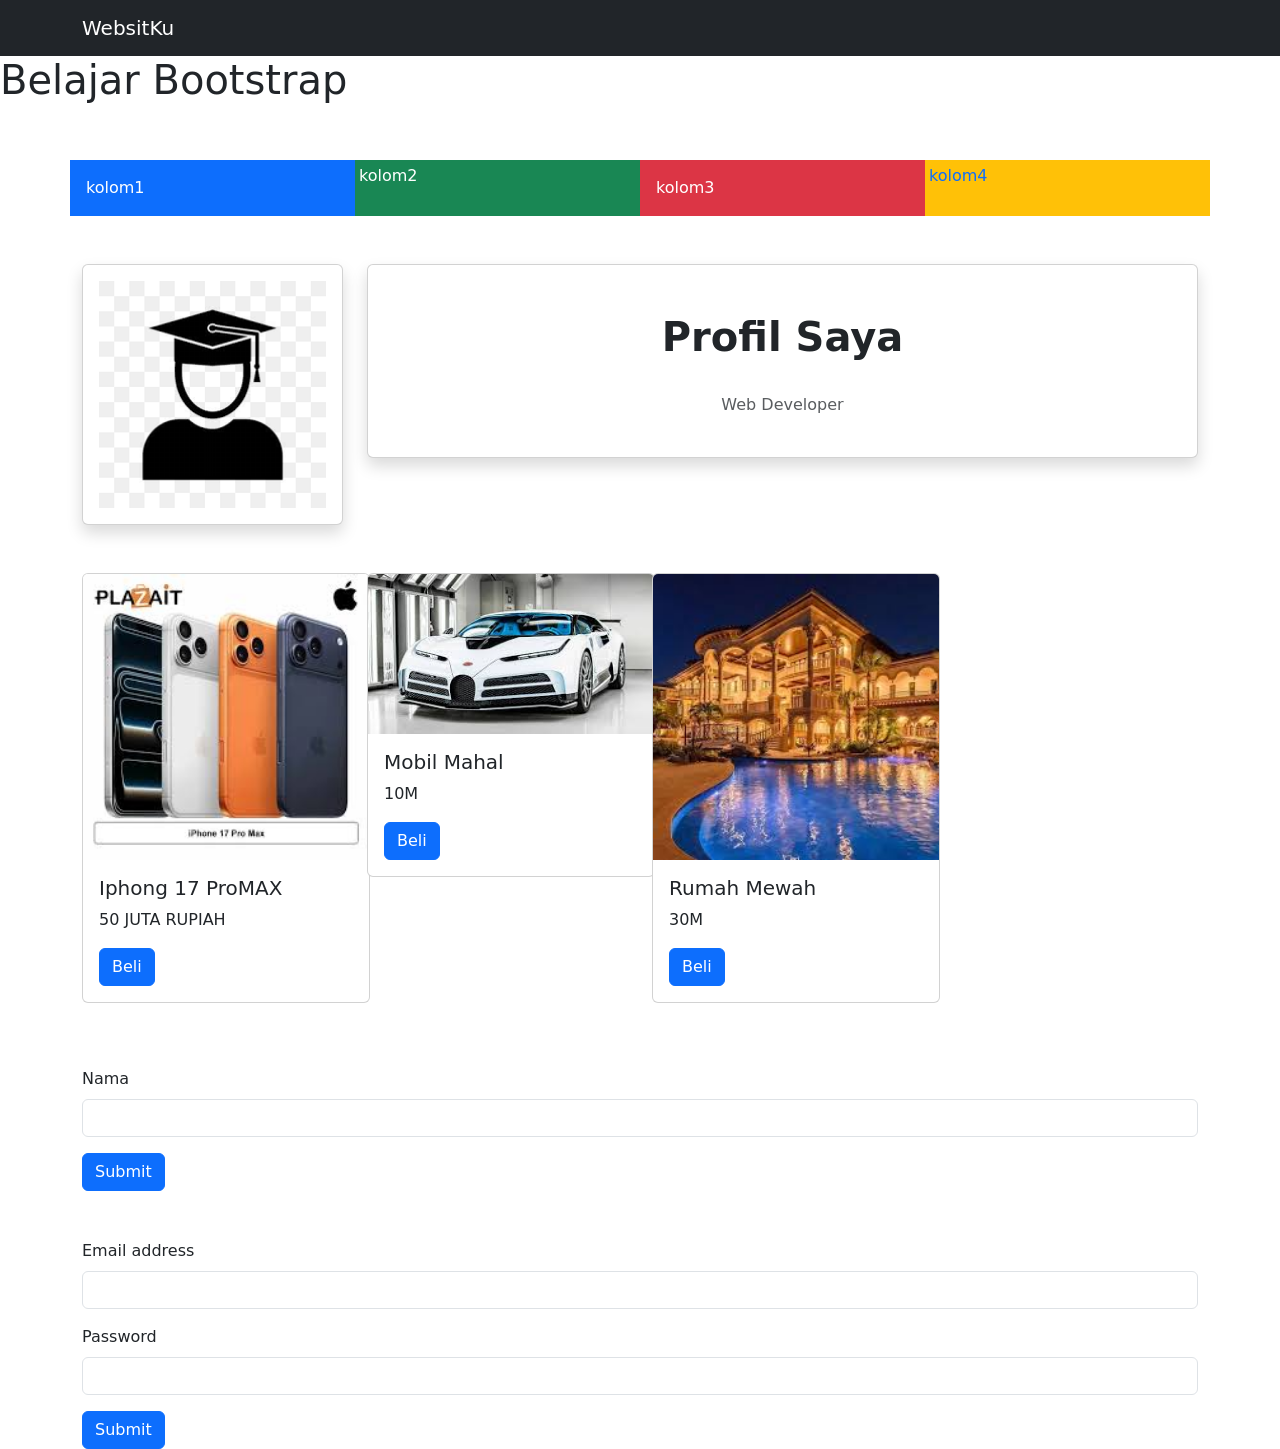
<file: index.html>
<!DOCTYPE html>
<html lang="en">

<head>
    <meta charset="UTF-8">
    <meta name="viewport" content="width=device-width, initial-scale=1.0">
    <title>Belajar Bootstrap</title>
    <link rel="stylesheet" href="css/bootstrap.min.css">
</head>

<body>
    <nav class="navbar navbar-expand-lg navbar-dark bg-dark">
        <div class="container">
            <a class="navbar-brand" href="#">WebsitKu</a>
        </div>
    </nav>

    <h1>Belajar Bootstrap</h1>
    <div class="container mt-5">
        <div class="row">
            <div class="col-md-3 col-6 bg-primary text-white p-3 mt-2">kolom1</div>
            <div class="col-md-3 col-6 bg-success text-white p-1 mt-2">kolom2</div>
            <div class="col-md-3 col-6 bg-danger text-white p-3 mt-2">kolom3</div>
            <div class="col-md-3 col-6 bg-warning text-primary p-1 mt-2">kolom4</div>

        </div>
    </div>

    <div class="container mt-5">
        <div class="row">
            <div class="col col-md-3">
                <div class="card shadow p-3">
                    <img src="profil.png" class="img-fluid" alt="">
                </div>
            </div>
            <div class="col col-md-9">
                <div class="card shadow p-4">
                    <h1 class="text-center fw-bold p-4">Profil Saya</h1>
                    <p class="text-muted text-center">Web Developer</p>
                </div>
            </div>
        </div>
    </div>

    <div class="container mt-5">
        <div class="row">

            <div class="col-md-3 mb-3">
                <div class="card" style="width: 18rem;">
                    <img src="iphone17pm.jpg" class="card-img-top">
                    <div class="card-body">
                        <h5 class="card-title">Iphong 17 ProMAX</h5>
                        <p class="card-text">50 JUTA RUPIAH</p>
                        <a href="#" class="btn btn-primary" data-bs-toggle="modal"
                            data-bs-target="#exampleModal">Beli</a>
                    </div>
                </div>
            </div>

            <div class="col-md-3 mb-3">
                <div class="card" style="width: 18rem;">
                    <img src="mobil mahal.jpg" class="card-img-top">
                    <div class="card-body">
                        <h5 class="card-title">Mobil Mahal</h5>
                        <p class="card-text">10M</p>
                        <a href="#" class="btn btn-primary" data-bs-toggle="modal"
                            data-bs-target="#exampleModal">Beli</a>
                    </div>
                </div>
            </div>

            <div class="col-md-3 mb-3">
                <div class="card" style="width: 18rem;">
                    <img src="rumah gede.jpg" class="card-img-top">
                    <div class="card-body">
                        <h5 class="card-title">Rumah Mewah</h5>
                        <p class="card-text">30M</p>
                        <a href="#" class="btn btn-primary" data-bs-toggle="modal"
                            data-bs-target="#exampleModal">Beli</a>
                    </div>
                </div>
            </div>
        </div>
    </div>
    <div class="modal fade" id="exampleModal" tabindex="-1" aria-labelledby="exampleModalLabel" aria-hidden="true">
        <div class="modal-dialog">
            <div class="modal-content">
                <div class="modal-header">
                    <h1 class="modal-title fs-5" id="exampleModalLabel">Produk Ini</h1>
                    <button type="button" class="btn-close" data-bs-dismiss="modal" aria-label="Close"></button>
                </div>
                <div class="modal-body">
                    <b> EMANG KAMU MAMPU BELI INI?</b>
                </div>
                <div class="modal-footer">
                    <button type="button" class="btn btn-secondary" data-bs-dismiss="modal">Close</button>
                    <button type="button" class="btn btn-primary">Save changes</button>
                </div>
            </div>
        </div>
    </div>

    <div class="container mt-5">
        <form class="needs-validation" novalidate>
            <div class="mb-3">
                <label class="form-label">Nama</label>
                <input type="text" class="form-control" required>
                <div class="invalid-feedback">
                    Nama tidak boleh kosong
                </div>
            </div>
            <button class="btn btn-primary">Submit</button>
        </form>
    </div>
    <div class="container mt-5">
        <form class="needs-validation" novalidate>
            <div class="mb-3">
                <label class="form-label">Email address</label>
                <input type="email" class="form-control" required>
                <div class="invalid-feedback">
                    Email wajib diisi dengan format yang benar.
                </div>
            </div>

            <div class="mb-3">
                <label class="form-label">Password</label>
                <input type="password" class="form-control" required>
                <div class="invalid-feedback">
                    Password tidak boleh kosong.
                </div>
            </div>

            <button class="btn btn-primary" type="submit">Submit</button>
        </form>
    </div>
    <script src="js/bootstrap.bundle.min.js"></script>
    <script>
        (() => {
            'use strict'

            // Ambil semua form yang ingin kita beri validasi Bootstrap
            const forms = document.querySelectorAll('.needs-validation')

            // Loop form tersebut dan cegah pengiriman jika tidak valid
            Array.from(forms).forEach(form => {
                form.addEventListener('submit', event => {
                    if (!form.checkValidity()) {
                        event.preventDefault()
                        event.stopPropagation()
                    }

                    form.classList.add('was-validated')
                }, false)
            })
        })()
    </script>
</body>

</html>
</file>
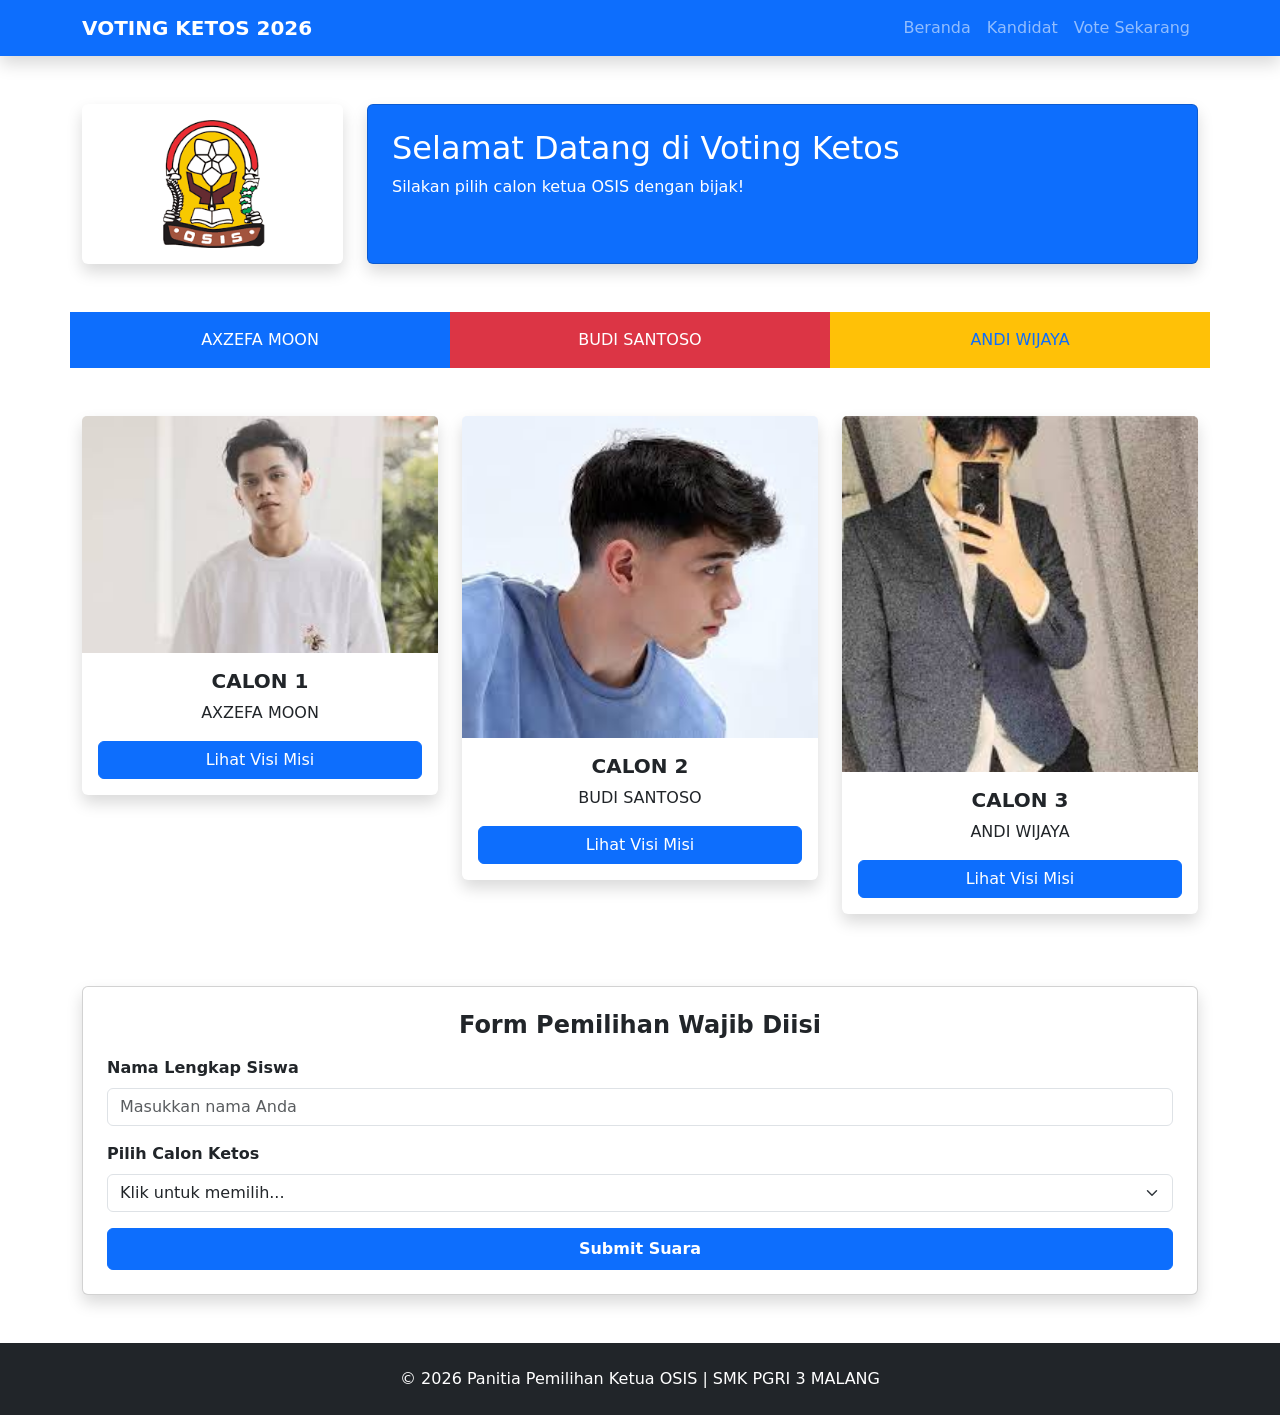
<file: miniProject.html>
<!DOCTYPE html>
<html lang="en">
<head>
    <meta charset="UTF-8">
    <meta name="viewport" content="width=device-width, initial-scale=1.0">
    <title>Voting OSIS 2026</title>
    <link rel="stylesheet" href="css/bootstrap.min.css">
    <style>
        /* agar scroll halus saat klik menu navigasi */
        html {
            scroll-behavior: smooth;
        }
        /* Memberi jarak agar judul tidak tertutup navbar saat di-scroll */
        #kandidat, #voting {
            scroll-margin-top: 80px;
        }
    </style>
</head>
<body>

    <nav class="navbar navbar-expand-lg navbar-dark bg-primary shadow sticky-top">
        <div class="container">
            <a class="navbar-brand fw-bold" href="#">VOTING KETOS 2026</a>
            <button class="navbar-toggler" type="button" data-bs-toggle="collapse" data-bs-target="#navbarNav">
                <span class="navbar-toggler-icon"></span>
            </button>
            <div class="collapse navbar-collapse" id="navbarNav">
                <ul class="navbar-nav ms-auto">
                    <li class="nav-item">
                        <a class="nav-link" href="#">Beranda</a>
                    </li>
                    <li class="nav-item">
                        <a class="nav-link" href="#kandidat">Kandidat</a>
                    </li>
                    <li class="nav-item">
                        <a class="nav-link" href="#voting">Vote Sekarang</a>
                    </li>
                </ul>
            </div>
        </div>
    </nav>

    <div class="container mt-5">
        <div class="row">
            <div class="col-md-3 mb-3">
                <div class="card shadow p-3 border-0">
                    <img src="logo osis.png" class="img-fluid" alt="Logo OSIS">
                </div>
            </div>
            <div class="col-md-9 mb-3">
                <div class="card shadow p-4 bg-primary text-white h-100">
                    <h2>Selamat Datang di Voting Ketos</h2>
                    <p>Silakan pilih calon ketua OSIS dengan bijak!</p>
                </div>
            </div>
        </div>
    </div>

    <div class="container mt-4">
        <div class="row text-center">
            <div class="col-md-4 col-6 bg-primary text-white p-3 mt-2">AXZEFA MOON</div>
            <div class="col-md-4 col-6 bg-danger text-white p-3 mt-2">BUDI SANTOSO</div>
            <div class="col-md-4 col-12 bg-warning text-primary p-3 mt-2">ANDI WIJAYA</div>
        </div>
    </div>

    <div class="container mt-5" id="kandidat">
        <div class="row">
            <div class="col-md-4 mb-4">
                <div class="card shadow border-0 text-center">
                    <img src="skelar2.jpg" class="card-img-top" alt="Kandidat 1">
                    <div class="card-body">
                        <h5 class="card-title fw-bold">CALON 1</h5>
                        <p>AXZEFA MOON</p>
                        <button class="btn btn-primary w-100" data-bs-toggle="modal" data-bs-target="#modalVisi">Lihat Visi Misi</button>
                    </div>
                </div>
            </div>
            <div class="col-md-4 mb-4">
                <div class="card shadow border-0 text-center">
                    <img src="cwok.jpg" class="card-img-top" alt="Kandidat 2">
                    <div class="card-body">
                        <h5 class="card-title fw-bold">CALON 2</h5>
                        <p>BUDI SANTOSO</p>
                        <button class="btn btn-primary w-100" data-bs-toggle="modal" data-bs-target="#modalVisi">Lihat Visi Misi</button>
                    </div>
                </div>
            </div>
            <div class="col-md-4 mb-4">
                <div class="card shadow border-0 text-center">
                    <img src="andi.jpg" class="card-img-top" alt="Kandidat 3">
                    <div class="card-body">
                        <h5 class="card-title fw-bold">CALON 3</h5>
                        <p>ANDI WIJAYA</p>
                        <button class="btn btn-primary w-100" data-bs-toggle="modal" data-bs-target="#modalVisi">Lihat Visi Misi</button>
                    </div>
                </div>
            </div>
        </div>
    </div>

    <div class="container mt-5 mb-5" id="voting">
        <div class="card shadow p-4">
            <h4 class="mb-3 text-center fw-bold">Form Pemilihan Wajib Diisi</h4>
            <form class="needs-validation" novalidate>
                <div class="mb-3">
                    <label class="form-label fw-bold">Nama Lengkap Siswa</label>
                    <input type="text" class="form-control" placeholder="Masukkan nama Anda" required>
                    <div class="invalid-feedback">Nama tidak boleh kosong</div>
                </div>
                <div class="mb-3">
                    <label class="form-label fw-bold">Pilih Calon Ketos</label>
                    <select class="form-select" required>
                        <option selected disabled value="">Klik untuk memilih...</option>
                        <option value="1">AXZEFA MOON</option>
                        <option value="2">BUDI SANTOSO</option>
                        <option value="3">ANDI WIJAYA</option>
                    </select>
                    <div class="invalid-feedback">Silakan pilih salah satu calon</div>
                </div>
                <button class="btn btn-primary w-100 py-2 fw-bold" type="submit">Submit Suara</button>
            </form>
        </div>
    </div>

    <footer class="bg-dark text-white text-center py-4">
        <div class="container">
            <p class="mb-0">© 2026 Panitia Pemilihan Ketua OSIS | SMK PGRI 3 MALANG</p>
        </div>
    </footer>

    <div class="modal fade" id="modalVisi" tabindex="-1">
        <div class="modal-dialog">
            <div class="modal-content">
                <div class="modal-header">
                    <h5 class="modal-title">Visi Kandidat</h5>
                    <button type="button" class="btn-close" data-bs-dismiss="modal"></button>
                </div>
                <div class="modal-body">
                    <b>VISI SETIAP CALON</b>
                    <ul>
                        <li>CALON 1 : Meningkatkan kreativitas siswa melalui ekstrakurikuler</li>
                        <li>CALON 2 : Mewujudkan sekolah yang berbasis digital dan inklusif.</li>
                        <li>CALON 3 : Pilih pemimpin yang berintegritas dan kreatif untuk kemajuan sekolah kita. Satu suara sangat berarti.</li>
                    </ul>
                </div>
                <div class="modal-footer">
                    <button type="button" class="btn btn-secondary" data-bs-dismiss="modal">Tutup</button>
                </div>
            </div>
        </div>
    </div>

    <script src="js/bootstrap.bundle.min.js"></script>
    <script>
        (() => {
            'use strict'
            const forms = document.querySelectorAll('.needs-validation')
            Array.from(forms).forEach(form => {
                form.addEventListener('submit', event => {
                    if (!form.checkValidity()) {
                        event.preventDefault()
                        event.stopPropagation()
                    }
                    form.classList.add('was-validated')
                }, false)
            })
        })()
    </script>
</body>
</html>
</file>
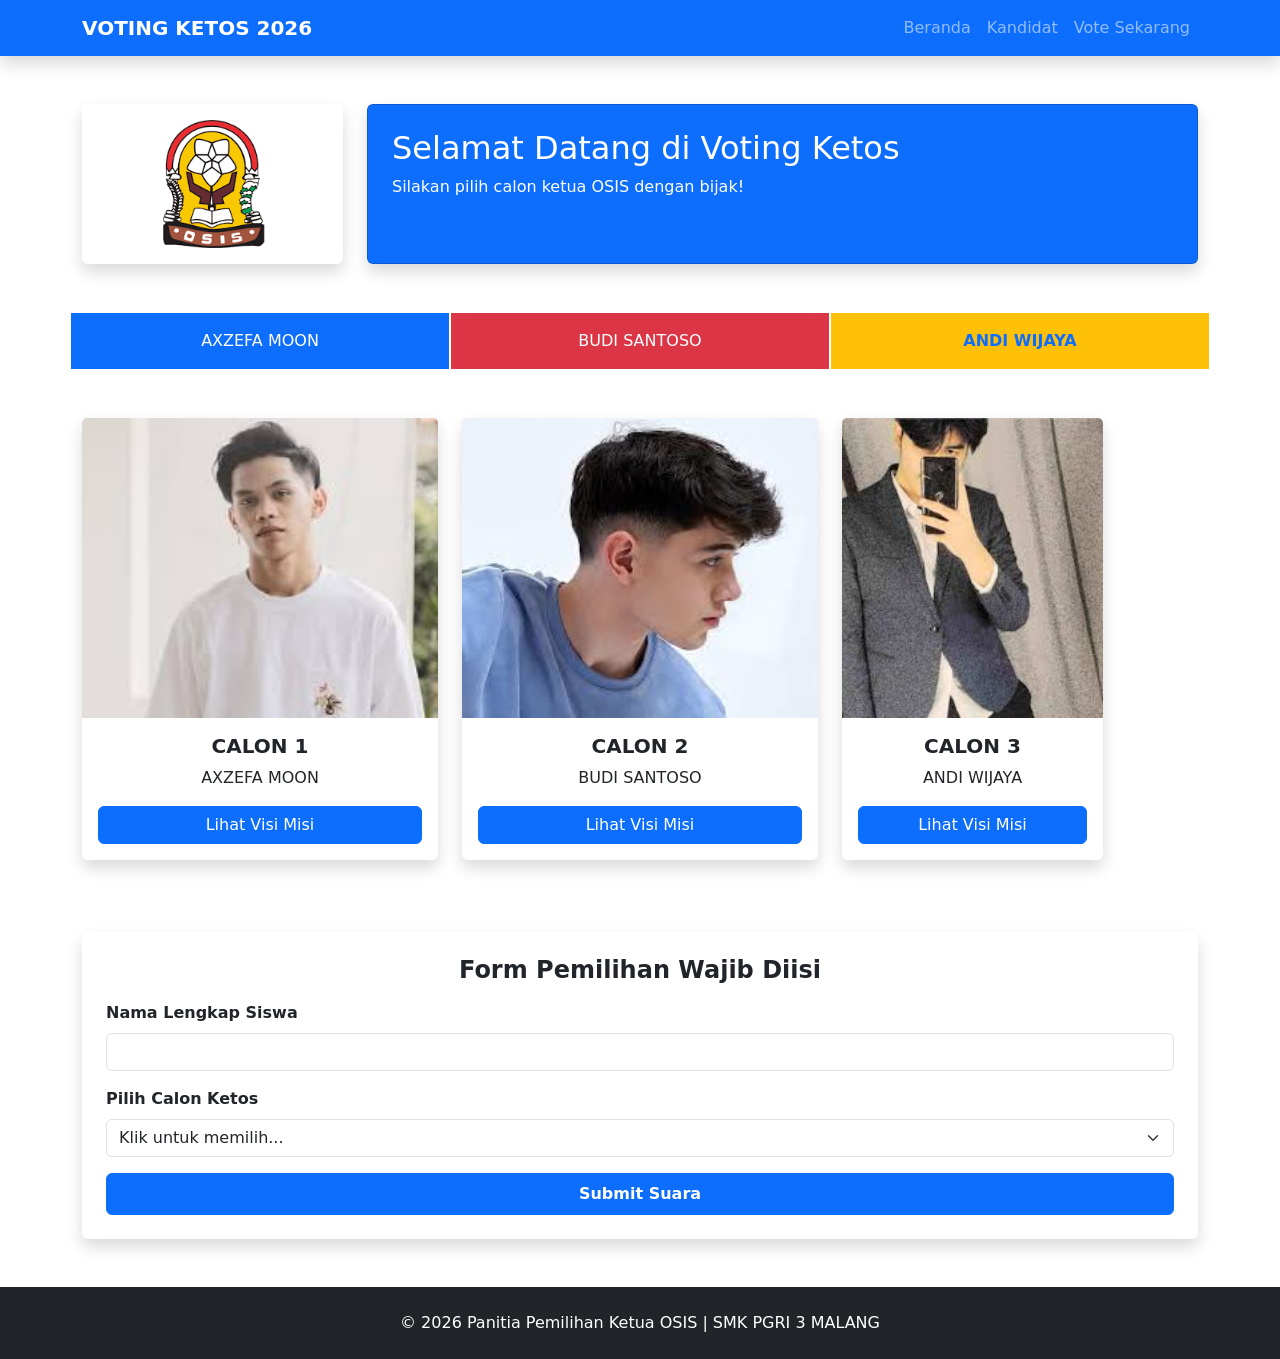
<file: miniproject1.html>
<!DOCTYPE html>
<html lang="en">
<head>
    <meta charset="UTF-8">
    <meta name="viewport" content="width=device-width, initial-scale=1.0">
    <title>Voting OSIS 2026</title>
    <link rel="stylesheet" href="css/bootstrap.min.css">
    <style>
        html {
            scroll-behavior: smooth;
        }
        #kandidat, #voting {
            scroll-margin-top: 80px;
        }
        /* PERBAIKAN: Menyamakan tinggi gambar kandidat agar sejajar */
        .card-img-top {
            height: 300px; /* Anda bisa ubah angkanya (misal 250px) sesuai selera */
            object-fit: cover;
            object-position: center;
        }
        /* Memastikan card selalu setinggi barisnya */
        .card {
            height: 100%;
        }
    </style>
</head>
<body>

    <nav class="navbar navbar-expand-lg navbar-dark bg-primary shadow sticky-top">
        <div class="container">
            <a class="navbar-brand fw-bold" href="#">VOTING KETOS 2026</a>
            <button class="navbar-toggler" type="button" data-bs-toggle="collapse" data-bs-target="#navbarNav">
                <span class="navbar-toggler-icon"></span>
            </button>
            <div class="collapse navbar-collapse" id="navbarNav">
                <ul class="navbar-nav ms-auto">
                    <li class="nav-item">
                        <a class="nav-link" href="#">Beranda</a>
                    </li>
                    <li class="nav-item">
                        <a class="nav-link" href="#kandidat">Kandidat</a>
                    </li>
                    <li class="nav-item">
                        <a class="nav-link" href="#voting">Vote Sekarang</a>
                    </li>
                </ul>
            </div>
        </div>
    </nav>

    <div class="container mt-5">
        <div class="row">
            <div class="col-md-3 mb-3">
                <div class="card shadow p-3 border-0 text-center">
                    <img src="logo osis.png" class="img-fluid mx-auto" alt="Logo OSIS" style="max-height: 150px; width: auto;">
                </div>
            </div>
            <div class="col-md-9 mb-3">
                <div class="card shadow p-4 bg-primary text-white h-100">
                    <h2>Selamat Datang di Voting Ketos</h2>
                    <p>Silakan pilih calon ketua OSIS dengan bijak!</p>
                </div>
            </div>
        </div>
    </div>

    <div class="container mt-4">
        <div class="row text-center">
            <div class="col-md-4 col-6 bg-primary text-white p-3 mt-2 border border-white">AXZEFA MOON</div>
            <div class="col-md-4 col-6 bg-danger text-white p-3 mt-2 border border-white">BUDI SANTOSO</div>
            <div class="col-md-4 col-12 bg-warning text-primary p-3 mt-2 border border-white fw-bold">ANDI WIJAYA</div>
        </div>
    </div>

    <div class="container mt-5" id="kandidat">
        <div class="row">
            <div class="col-md-4 mb-4">
                <div class="card shadow border-0 text-center">
                    <img src="skelar2.jpg" class="card-img-top" alt="Kandidat 1">
                    <div class="card-body d-flex flex-column">
                        <h5 class="card-title fw-bold">CALON 1</h5>
                        <p>AXZEFA MOON</p>
                        <button class="btn btn-primary w-100 mt-auto" data-bs-toggle="modal" data-bs-target="#modalVisi">Lihat Visi Misi</button>
                    </div>
                </div>
            </div>
            <div class="col-md-4 mb-4">
                <div class="card shadow border-0 text-center">
                    <img src="cwok.jpg" class="card-img-top" alt="Kandidat 2">
                    <div class="card-body d-flex flex-column">
                        <h5 class="card-title fw-bold">CALON 2</h5>
                        <p>BUDI SANTOSO</p>
                        <button class="btn btn-primary w-100 mt-auto" data-bs-toggle="modal" data-bs-target="#modalVisi">Lihat Visi Misi</button>
                    </div>
                </div>
            </div>
            <div class="col-md-3 mb-4">
                <div class="card shadow border-0 text-center">
                    <img src="andi.jpg" class="card-img-top" alt="Kandidat 3">
                    <div class="card-body d-flex flex-column">
                        <h5 class="card-title fw-bold">CALON 3</h5>
                        <p>ANDI WIJAYA</p>
                        <button class="btn btn-primary w-100 mt-auto" data-bs-toggle="modal" data-bs-target="#modalVisi">Lihat Visi Misi</button>
                    </div>
                </div>
            </div>
        </div>
    </div>

    <div class="container mt-5 mb-5" id="voting">
        <div class="card shadow p-4 border-0">
            <h4 class="mb-3 text-center fw-bold">Form Pemilihan Wajib Diisi</h4>
            <form class="needs-validation" novalidate>
                <div class="mb-3">
                    <label class="form-label fw-bold">Nama Lengkap Siswa</label>
                    <input type="text" class="form-control"  required>
                    <div class="invalid-feedback">Nama tidak boleh kosong</div>
                </div>
                <div class="mb-3">
                    <label class="form-label fw-bold">Pilih Calon Ketos</label>
                    <select class="form-select" required>
                        <option value="">Klik untuk memilih...</option>
                        <option value="1">AXZEFA MOON</option>
                        <option value="2">BUDI SANTOSO</option>
                        <option value="3">ANDI WIJAYA</option>
                    </select>
                    <div class="invalid-feedback">Silakan pilih salah satu calon</div>
                </div>
                <button class="btn btn-primary w-100 py-2 fw-bold" type="submit">Submit Suara</button>
            </form>
        </div>
    </div>

    <footer class="bg-dark text-white text-center py-4">
        <div class="container">
            <p class="mb-0 fw-light">© 2026 Panitia Pemilihan Ketua OSIS | SMK PGRI 3 MALANG</p>
        </div>
    </footer>

    <div class="modal fade" id="modalVisi" tabindex="-1">
        <div class="modal-dialog">
            <div class="modal-content">
                <div class="modal-header bg-primary text-white">
                    <h5 class="modal-title">Visi Kandidat</h5>
                    <button type="button" class="btn-close btn-close-white" data-bs-dismiss="modal"></button>
                </div>
                <div class="modal-body">
                    <p class="fw-bold">VISI SETIAP CALON:</p>
                    <ul class="list-group list-group-flush">
                        <li class="list-group-item"><strong>CALON 1:</strong> Meningkatkan kreativitas siswa melalui ekstrakurikuler</li>
                        <li class="list-group-item"><strong>CALON 2:</strong> Mewujudkan sekolah yang berbasis digital dan inklusif.</li>
                        <li class="list-group-item"><strong>CALON 3:</strong> Pilih pemimpin yang berintegritas dan kreatif untuk kemajuan sekolah kita. Satu suara sangat berarti.</li>
                    </ul>
                </div>
                <div class="modal-footer">
                    <button type="button" class="btn btn-secondary" data-bs-dismiss="modal">Tutup</button>
                </div>
            </div>
        </div>
    </div>

    <script src="js/bootstrap.bundle.min.js"></script>
    <script>
        (() => {
            'use strict'
            const forms = document.querySelectorAll('.needs-validation')
            Array.from(forms).forEach(form => {
                form.addEventListener('submit', event => {
                    if (!form.checkValidity()) {
                        event.preventDefault()
                        event.stopPropagation()
                    }    
                    form.classList.add('was-validated')
                }, false)
            })
        })()
    </script>
</body>
</html>
</file>
